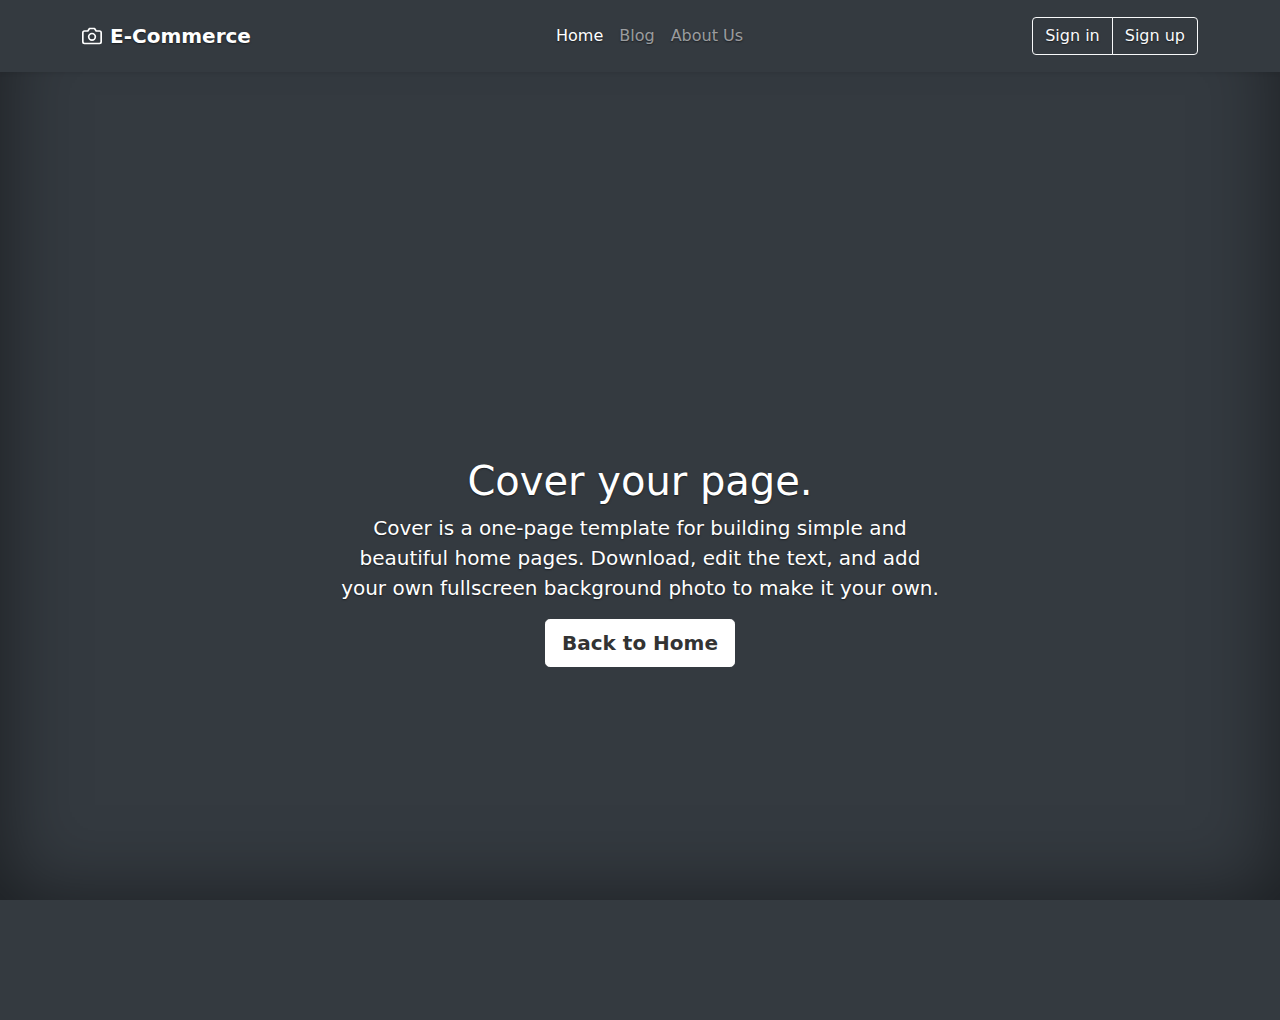
<file: about-us.html>
<!DOCTYPE html>
<html lang="en" class="h-100">
    <head>
        <meta charset="utf-8" />
        <meta name="viewport" content="width=device-width, initial-scale=1" />
        <meta name="description" content="" />
        <meta name="author" content="Mark Otto, Jacob Thornton, and Bootstrap contributors" />
        <meta name="generator" content="Hugo 0.75.1" />
        <title>Cover Template · Bootstrap</title>

        <link rel="canonical" href="https://v5.getbootstrap.com/docs/5.0/examples/cover/" />

        <!-- Bootstrap core CSS -->
        <link href="./assets/dist/css/bootstrap.min.css" rel="stylesheet" />

        <!-- Custom styles for this template -->
        <link href="cover.css" rel="stylesheet" />
    </head>
    <body class="h-100 text-center text-white bg-dark">
        <header>
            <div class="navbar navbar-dark bg-dark shadow-sm">
                <div class="container">
                    <a href="./index.html" class="navbar-brand d-flex align-items-center">
                        <svg
                            xmlns="http://www.w3.org/2000/svg"
                            width="20"
                            height="20"
                            fill="none"
                            stroke="currentColor"
                            stroke-linecap="round"
                            stroke-linejoin="round"
                            stroke-width="2"
                            aria-hidden="true"
                            class="mr-2"
                            viewBox="0 0 24 24"
                        >
                            <path d="M23 19a2 2 0 0 1-2 2H3a2 2 0 0 1-2-2V8a2 2 0 0 1 2-2h4l2-3h6l2 3h4a2 2 0 0 1 2 2z" />
                            <circle cx="12" cy="13" r="4" />
                        </svg>
                        <strong>E-Commerce</strong>
                    </a>
                    <nav class="navbar navbar-expand-lg navbar-dark bg-dark">
                        <div class="container-fluid">
                            <div class="collapse navbar-collapse" id="navbarNavAltMarkup">
                                <div class="navbar-nav">
                                    <a class="nav-link active" aria-current="page" href="./index.html">Home</a>
                                    <a class="nav-link" href="./blog.html">Blog</a>
                                    <a class="nav-link" href="./about-us.html">About Us</a>
                                </div>
                            </div>
                        </div>
                    </nav>
                    <div class="btn-group" role="group" aria-label="Basic example">
                        <a href="./sign-in.html" class="btn btn-outline-light">Sign in</a>
                        <a href="./sign-in.html" class="btn btn-outline-light">Sign up</a>
                    </div>
                </div>
            </div>
        </header>

        <div class="cover-container d-flex w-100 h-100 p-3 mx-auto my-5 flex-column justify-content-center">
            <main class="px-3">
                <h1>Cover your page.</h1>
                <p class="lead">
                    Cover is a one-page template for building simple and beautiful home pages. Download, edit the text, and add your own fullscreen background photo to make it your
                    own.
                </p>
                <p class="lead">
                    <a href="./index.html" class="btn btn-lg btn-secondary font-weight-bold border-white bg-white">Back to Home</a>
                </p>
            </main>
        </div>
    </body>
</html>
</file>
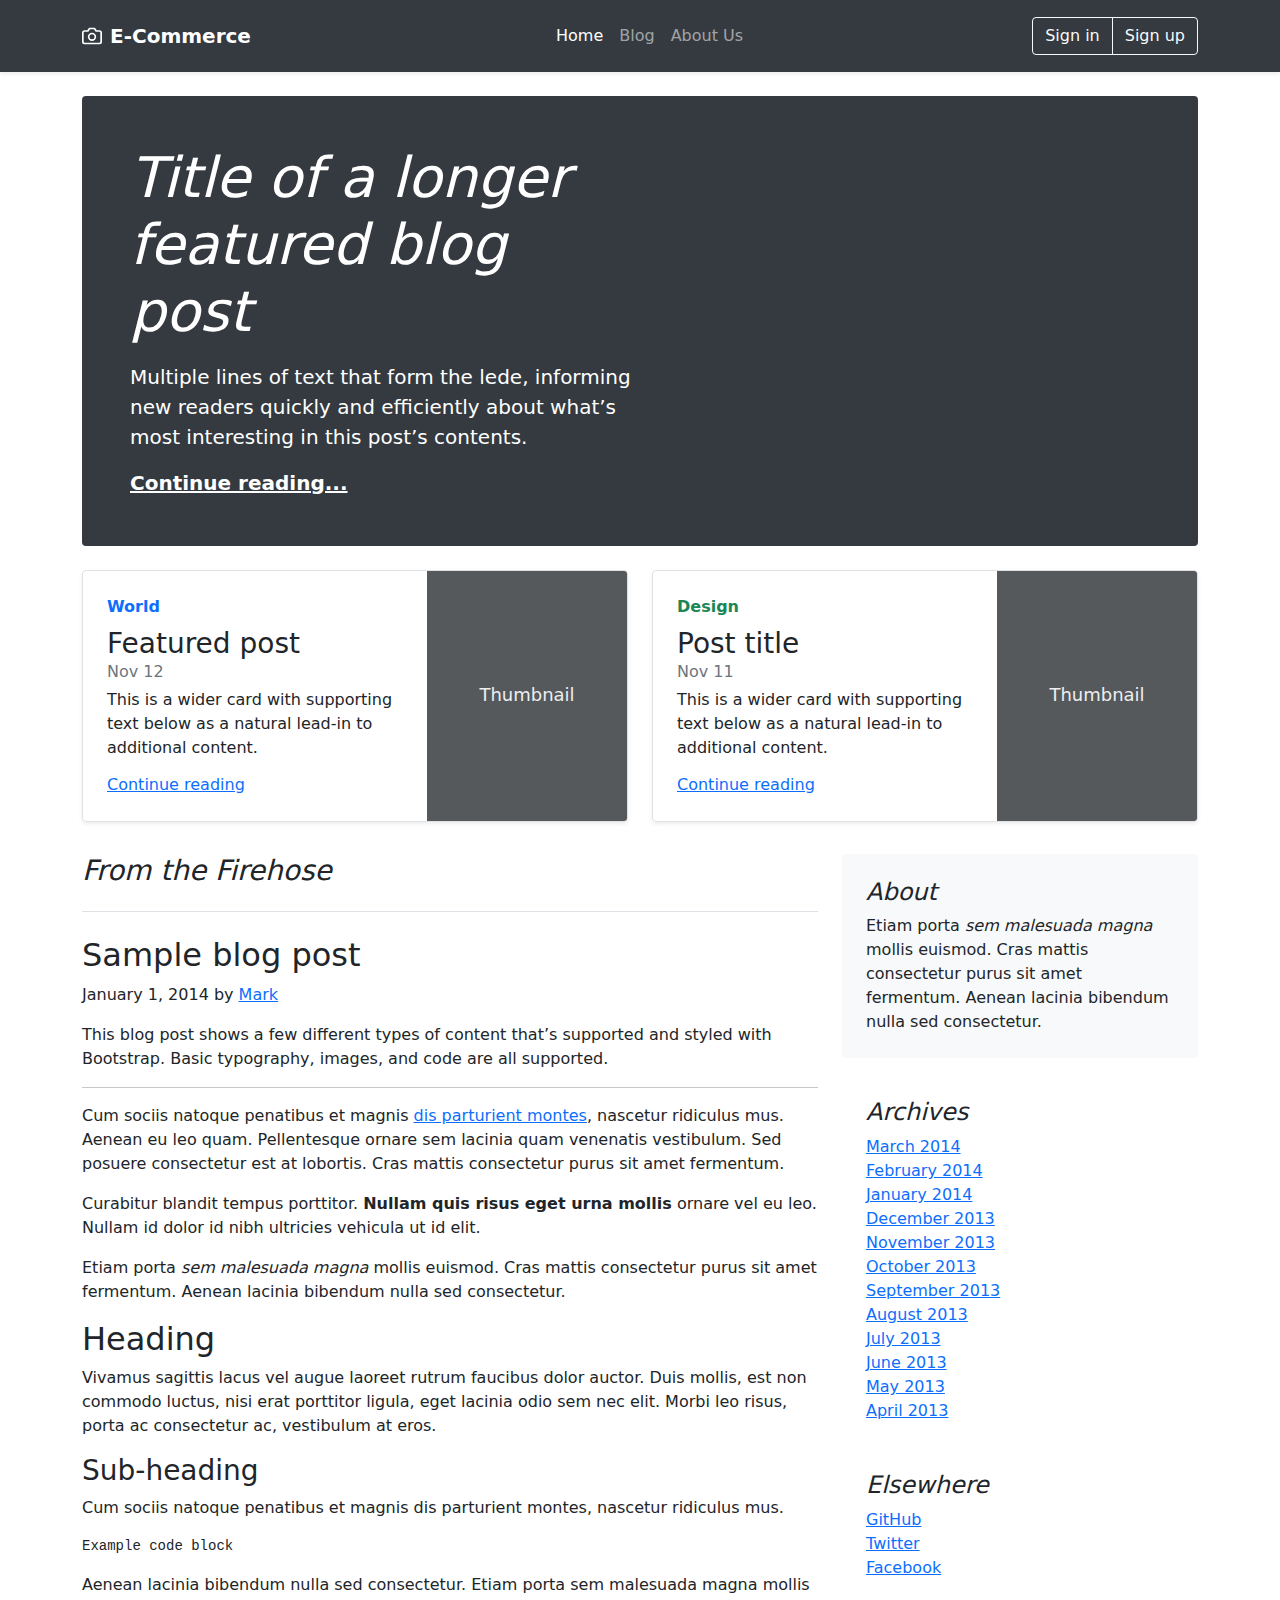
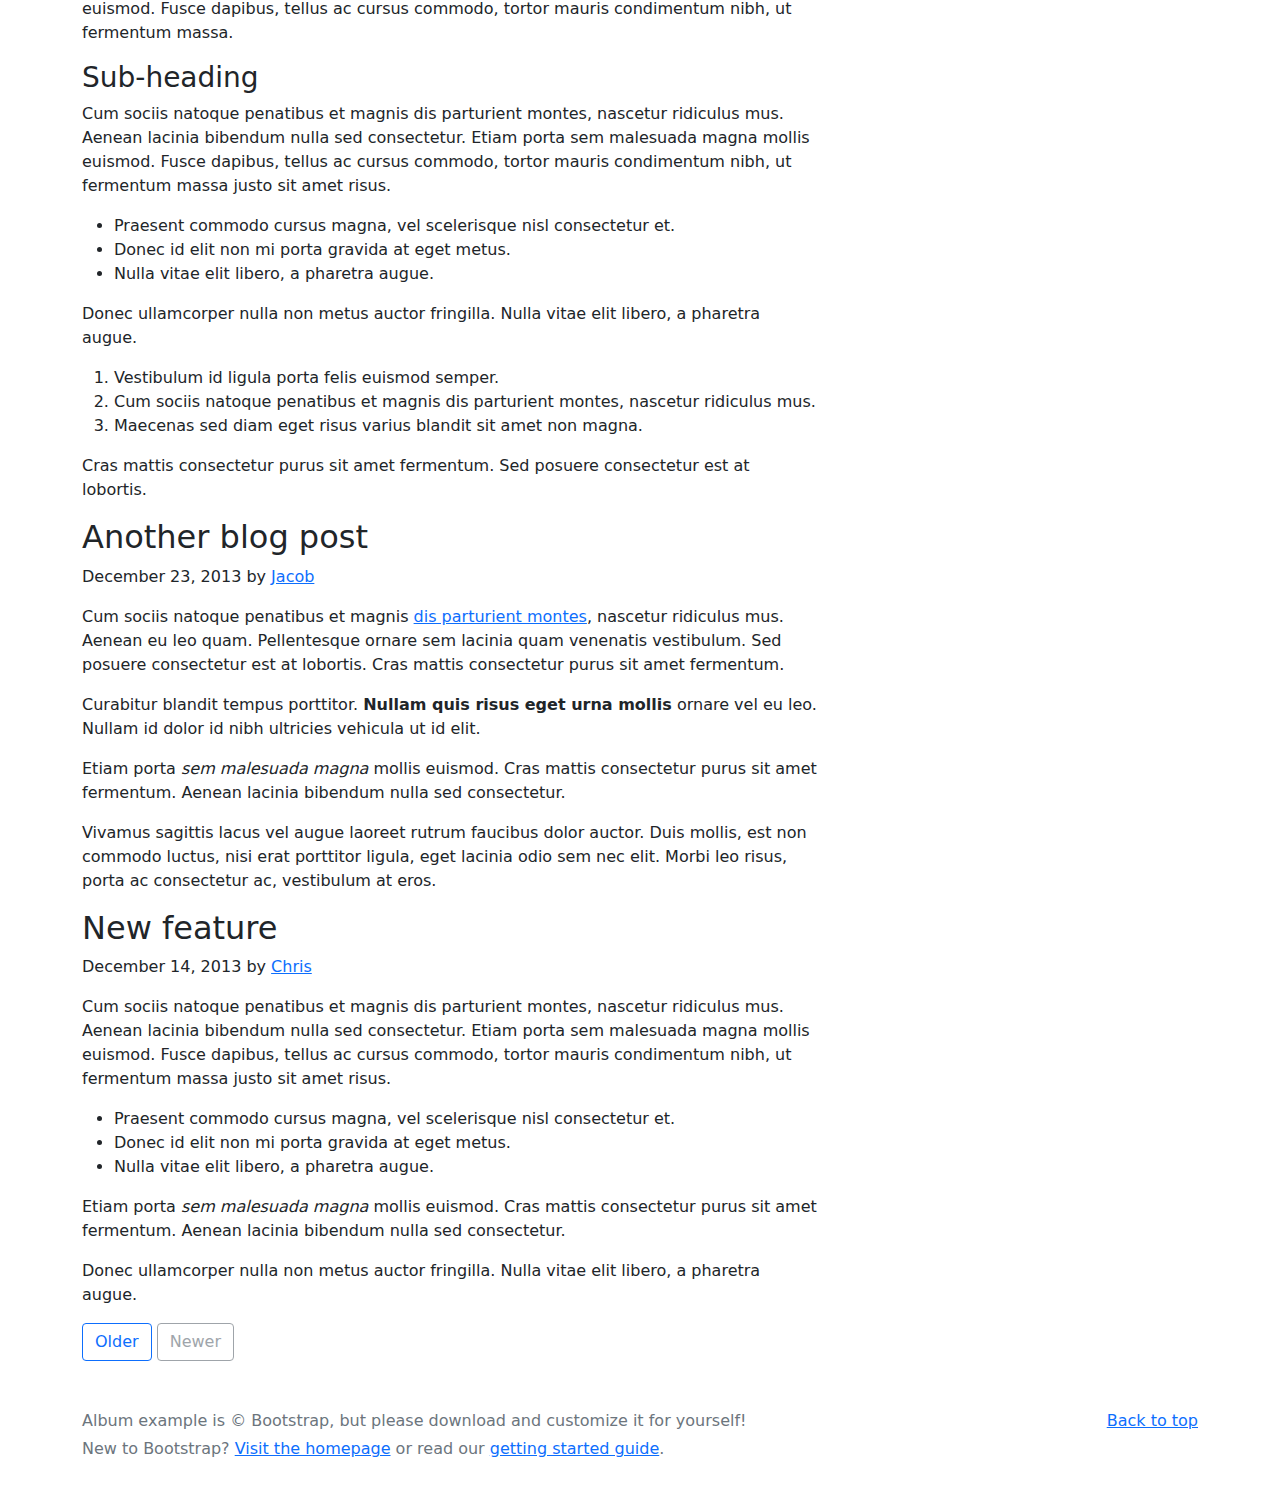
<file: blog.html>
<!DOCTYPE html>
<html lang="en">
    <head>
        <meta charset="utf-8" />
        <meta name="viewport" content="width=device-width, initial-scale=1" />
        <meta name="description" content="" />
        <meta name="author" content="Mark Otto, Jacob Thornton, and Bootstrap contributors" />
        <meta name="generator" content="Hugo 0.75.1" />
        <title>E-Commerce</title>

        <link rel="canonical" href="https://v5.getbootstrap.com/docs/5.0/examples/album/" />

        <!-- Bootstrap core CSS -->
        <link href="./assets/dist/css/bootstrap.min.css" rel="stylesheet" />
        <link href="./css/style.css" rel="stylesheet" />
    </head>
    <body>
        <header>
            <div class="navbar navbar-dark bg-dark shadow-sm">
                <div class="container">
                    <a href="./index.html" class="navbar-brand d-flex align-items-center">
                        <svg
                            xmlns="http://www.w3.org/2000/svg"
                            width="20"
                            height="20"
                            fill="none"
                            stroke="currentColor"
                            stroke-linecap="round"
                            stroke-linejoin="round"
                            stroke-width="2"
                            aria-hidden="true"
                            class="mr-2"
                            viewBox="0 0 24 24"
                        >
                            <path d="M23 19a2 2 0 0 1-2 2H3a2 2 0 0 1-2-2V8a2 2 0 0 1 2-2h4l2-3h6l2 3h4a2 2 0 0 1 2 2z" />
                            <circle cx="12" cy="13" r="4" />
                        </svg>
                        <strong>E-Commerce</strong>
                    </a>
                    <nav class="navbar navbar-expand-lg navbar-dark bg-dark">
                        <div class="container-fluid">
                            <div class="collapse navbar-collapse" id="navbarNavAltMarkup">
                                <div class="navbar-nav">
                                    <a class="nav-link active" aria-current="page" href="./index.html">Home</a>
                                    <a class="nav-link" href="./blog.html">Blog</a>
                                    <a class="nav-link" href="./about-us.html">About Us</a>
                                </div>
                            </div>
                        </div>
                    </nav>
                    <div class="btn-group" role="group" aria-label="Basic example">
                        <a href="./sign-in.html" class="btn btn-outline-light">Sign in</a>
                        <a href="./sign-in.html" class="btn btn-outline-light">Sign up</a>
                    </div>
                </div>
            </div>
        </header>

        <main class="container">
            <div class="p-4 p-md-5 my-4 text-white rounded bg-dark">
                <div class="col-md-6 px-0">
                    <h1 class="display-4 font-italic">Title of a longer featured blog post</h1>
                    <p class="lead my-3">
                        Multiple lines of text that form the lede, informing new readers quickly and efficiently about what’s most interesting in this post’s contents.
                    </p>
                    <p class="lead mb-0"><a href="#" class="text-white font-weight-bold">Continue reading...</a></p>
                </div>
            </div>

            <div class="row mb-2">
                <div class="col-md-6">
                    <div class="row g-0 border rounded overflow-hidden flex-md-row mb-4 shadow-sm h-md-250 position-relative">
                        <div class="col p-4 d-flex flex-column position-static">
                            <strong class="d-inline-block mb-2 text-primary">World</strong>
                            <h3 class="mb-0">Featured post</h3>
                            <div class="mb-1 text-muted">Nov 12</div>
                            <p class="card-text mb-auto">This is a wider card with supporting text below as a natural lead-in to additional content.</p>
                            <a href="#" class="stretched-link">Continue reading</a>
                        </div>
                        <div class="col-auto d-none d-lg-block">
                            <svg
                                class="bd-placeholder-img"
                                width="200"
                                height="250"
                                xmlns="http://www.w3.org/2000/svg"
                                role="img"
                                aria-label="Placeholder: Thumbnail"
                                preserveAspectRatio="xMidYMid slice"
                                focusable="false"
                            >
                                <title>Placeholder</title>
                                <rect width="100%" height="100%" fill="#55595c" />
                                <text x="50%" y="50%" fill="#eceeef" dy=".3em">Thumbnail</text>
                            </svg>
                        </div>
                    </div>
                </div>
                <div class="col-md-6">
                    <div class="row g-0 border rounded overflow-hidden flex-md-row mb-4 shadow-sm h-md-250 position-relative">
                        <div class="col p-4 d-flex flex-column position-static">
                            <strong class="d-inline-block mb-2 text-success">Design</strong>
                            <h3 class="mb-0">Post title</h3>
                            <div class="mb-1 text-muted">Nov 11</div>
                            <p class="mb-auto">This is a wider card with supporting text below as a natural lead-in to additional content.</p>
                            <a href="#" class="stretched-link">Continue reading</a>
                        </div>
                        <div class="col-auto d-none d-lg-block">
                            <svg
                                class="bd-placeholder-img"
                                width="200"
                                height="250"
                                xmlns="http://www.w3.org/2000/svg"
                                role="img"
                                aria-label="Placeholder: Thumbnail"
                                preserveAspectRatio="xMidYMid slice"
                                focusable="false"
                            >
                                <title>Placeholder</title>
                                <rect width="100%" height="100%" fill="#55595c" />
                                <text x="50%" y="50%" fill="#eceeef" dy=".3em">Thumbnail</text>
                            </svg>
                        </div>
                    </div>
                </div>
            </div>

            <div class="row">
                <div class="col-md-8">
                    <h3 class="pb-4 mb-4 font-italic border-bottom">From the Firehose</h3>

                    <article class="blog-post">
                        <h2 class="blog-post-title">Sample blog post</h2>
                        <p class="blog-post-meta">January 1, 2014 by <a href="#">Mark</a></p>

                        <p>
                            This blog post shows a few different types of content that’s supported and styled with Bootstrap. Basic typography, images, and code are all supported.
                        </p>
                        <hr />
                        <p>
                            Cum sociis natoque penatibus et magnis <a href="#">dis parturient montes</a>, nascetur ridiculus mus. Aenean eu leo quam. Pellentesque ornare sem
                            lacinia quam venenatis vestibulum. Sed posuere consectetur est at lobortis. Cras mattis consectetur purus sit amet fermentum.
                        </p>
                        <blockquote>
                            <p>
                                Curabitur blandit tempus porttitor. <strong>Nullam quis risus eget urna mollis</strong> ornare vel eu leo. Nullam id dolor id nibh ultricies
                                vehicula ut id elit.
                            </p>
                        </blockquote>
                        <p>
                            Etiam porta <em>sem malesuada magna</em> mollis euismod. Cras mattis consectetur purus sit amet fermentum. Aenean lacinia bibendum nulla sed
                            consectetur.
                        </p>
                        <h2>Heading</h2>
                        <p>
                            Vivamus sagittis lacus vel augue laoreet rutrum faucibus dolor auctor. Duis mollis, est non commodo luctus, nisi erat porttitor ligula, eget lacinia
                            odio sem nec elit. Morbi leo risus, porta ac consectetur ac, vestibulum at eros.
                        </p>
                        <h3>Sub-heading</h3>
                        <p>Cum sociis natoque penatibus et magnis dis parturient montes, nascetur ridiculus mus.</p>
                        <pre><code>Example code block</code></pre>
                        <p>
                            Aenean lacinia bibendum nulla sed consectetur. Etiam porta sem malesuada magna mollis euismod. Fusce dapibus, tellus ac cursus commodo, tortor mauris
                            condimentum nibh, ut fermentum massa.
                        </p>
                        <h3>Sub-heading</h3>
                        <p>
                            Cum sociis natoque penatibus et magnis dis parturient montes, nascetur ridiculus mus. Aenean lacinia bibendum nulla sed consectetur. Etiam porta sem
                            malesuada magna mollis euismod. Fusce dapibus, tellus ac cursus commodo, tortor mauris condimentum nibh, ut fermentum massa justo sit amet risus.
                        </p>
                        <ul>
                            <li>Praesent commodo cursus magna, vel scelerisque nisl consectetur et.</li>
                            <li>Donec id elit non mi porta gravida at eget metus.</li>
                            <li>Nulla vitae elit libero, a pharetra augue.</li>
                        </ul>
                        <p>Donec ullamcorper nulla non metus auctor fringilla. Nulla vitae elit libero, a pharetra augue.</p>
                        <ol>
                            <li>Vestibulum id ligula porta felis euismod semper.</li>
                            <li>Cum sociis natoque penatibus et magnis dis parturient montes, nascetur ridiculus mus.</li>
                            <li>Maecenas sed diam eget risus varius blandit sit amet non magna.</li>
                        </ol>
                        <p>Cras mattis consectetur purus sit amet fermentum. Sed posuere consectetur est at lobortis.</p>
                    </article>
                    <!-- /.blog-post -->

                    <article class="blog-post">
                        <h2 class="blog-post-title">Another blog post</h2>
                        <p class="blog-post-meta">December 23, 2013 by <a href="#">Jacob</a></p>

                        <p>
                            Cum sociis natoque penatibus et magnis <a href="#">dis parturient montes</a>, nascetur ridiculus mus. Aenean eu leo quam. Pellentesque ornare sem
                            lacinia quam venenatis vestibulum. Sed posuere consectetur est at lobortis. Cras mattis consectetur purus sit amet fermentum.
                        </p>
                        <blockquote>
                            <p>
                                Curabitur blandit tempus porttitor. <strong>Nullam quis risus eget urna mollis</strong> ornare vel eu leo. Nullam id dolor id nibh ultricies
                                vehicula ut id elit.
                            </p>
                        </blockquote>
                        <p>
                            Etiam porta <em>sem malesuada magna</em> mollis euismod. Cras mattis consectetur purus sit amet fermentum. Aenean lacinia bibendum nulla sed
                            consectetur.
                        </p>
                        <p>
                            Vivamus sagittis lacus vel augue laoreet rutrum faucibus dolor auctor. Duis mollis, est non commodo luctus, nisi erat porttitor ligula, eget lacinia
                            odio sem nec elit. Morbi leo risus, porta ac consectetur ac, vestibulum at eros.
                        </p>
                    </article>
                    <!-- /.blog-post -->

                    <article class="blog-post">
                        <h2 class="blog-post-title">New feature</h2>
                        <p class="blog-post-meta">December 14, 2013 by <a href="#">Chris</a></p>

                        <p>
                            Cum sociis natoque penatibus et magnis dis parturient montes, nascetur ridiculus mus. Aenean lacinia bibendum nulla sed consectetur. Etiam porta sem
                            malesuada magna mollis euismod. Fusce dapibus, tellus ac cursus commodo, tortor mauris condimentum nibh, ut fermentum massa justo sit amet risus.
                        </p>
                        <ul>
                            <li>Praesent commodo cursus magna, vel scelerisque nisl consectetur et.</li>
                            <li>Donec id elit non mi porta gravida at eget metus.</li>
                            <li>Nulla vitae elit libero, a pharetra augue.</li>
                        </ul>
                        <p>
                            Etiam porta <em>sem malesuada magna</em> mollis euismod. Cras mattis consectetur purus sit amet fermentum. Aenean lacinia bibendum nulla sed
                            consectetur.
                        </p>
                        <p>Donec ullamcorper nulla non metus auctor fringilla. Nulla vitae elit libero, a pharetra augue.</p>
                    </article>
                    <!-- /.blog-post -->

                    <nav class="blog-pagination" aria-label="Pagination">
                        <a class="btn btn-outline-primary" href="#">Older</a>
                        <a class="btn btn-outline-secondary disabled" href="#" tabindex="-1" aria-disabled="true">Newer</a>
                    </nav>
                </div>

                <div class="col-md-4">
                    <div class="p-4 mb-3 bg-light rounded">
                        <h4 class="font-italic">About</h4>
                        <p class="mb-0">
                            Etiam porta <em>sem malesuada magna</em> mollis euismod. Cras mattis consectetur purus sit amet fermentum. Aenean lacinia bibendum nulla sed
                            consectetur.
                        </p>
                    </div>

                    <div class="p-4">
                        <h4 class="font-italic">Archives</h4>
                        <ol class="list-unstyled mb-0">
                            <li><a href="#">March 2014</a></li>
                            <li><a href="#">February 2014</a></li>
                            <li><a href="#">January 2014</a></li>
                            <li><a href="#">December 2013</a></li>
                            <li><a href="#">November 2013</a></li>
                            <li><a href="#">October 2013</a></li>
                            <li><a href="#">September 2013</a></li>
                            <li><a href="#">August 2013</a></li>
                            <li><a href="#">July 2013</a></li>
                            <li><a href="#">June 2013</a></li>
                            <li><a href="#">May 2013</a></li>
                            <li><a href="#">April 2013</a></li>
                        </ol>
                    </div>

                    <div class="p-4">
                        <h4 class="font-italic">Elsewhere</h4>
                        <ol class="list-unstyled">
                            <li><a href="#">GitHub</a></li>
                            <li><a href="#">Twitter</a></li>
                            <li><a href="#">Facebook</a></li>
                        </ol>
                    </div>
                </div>
            </div>
            <!-- /.row -->
        </main>
        <!-- /.container -->

        <footer class="text-muted py-5">
            <div class="container">
                <p class="float-right mb-1">
                    <a href="#">Back to top</a>
                </p>
                <p class="mb-1">Album example is &copy; Bootstrap, but please download and customize it for yourself!</p>
                <p class="mb-0">New to Bootstrap? <a href="/">Visit the homepage</a> or read our <a href="../getting-started/introduction/">getting started guide</a>.</p>
            </div>
        </footer>
    </body>
</html>
</file>
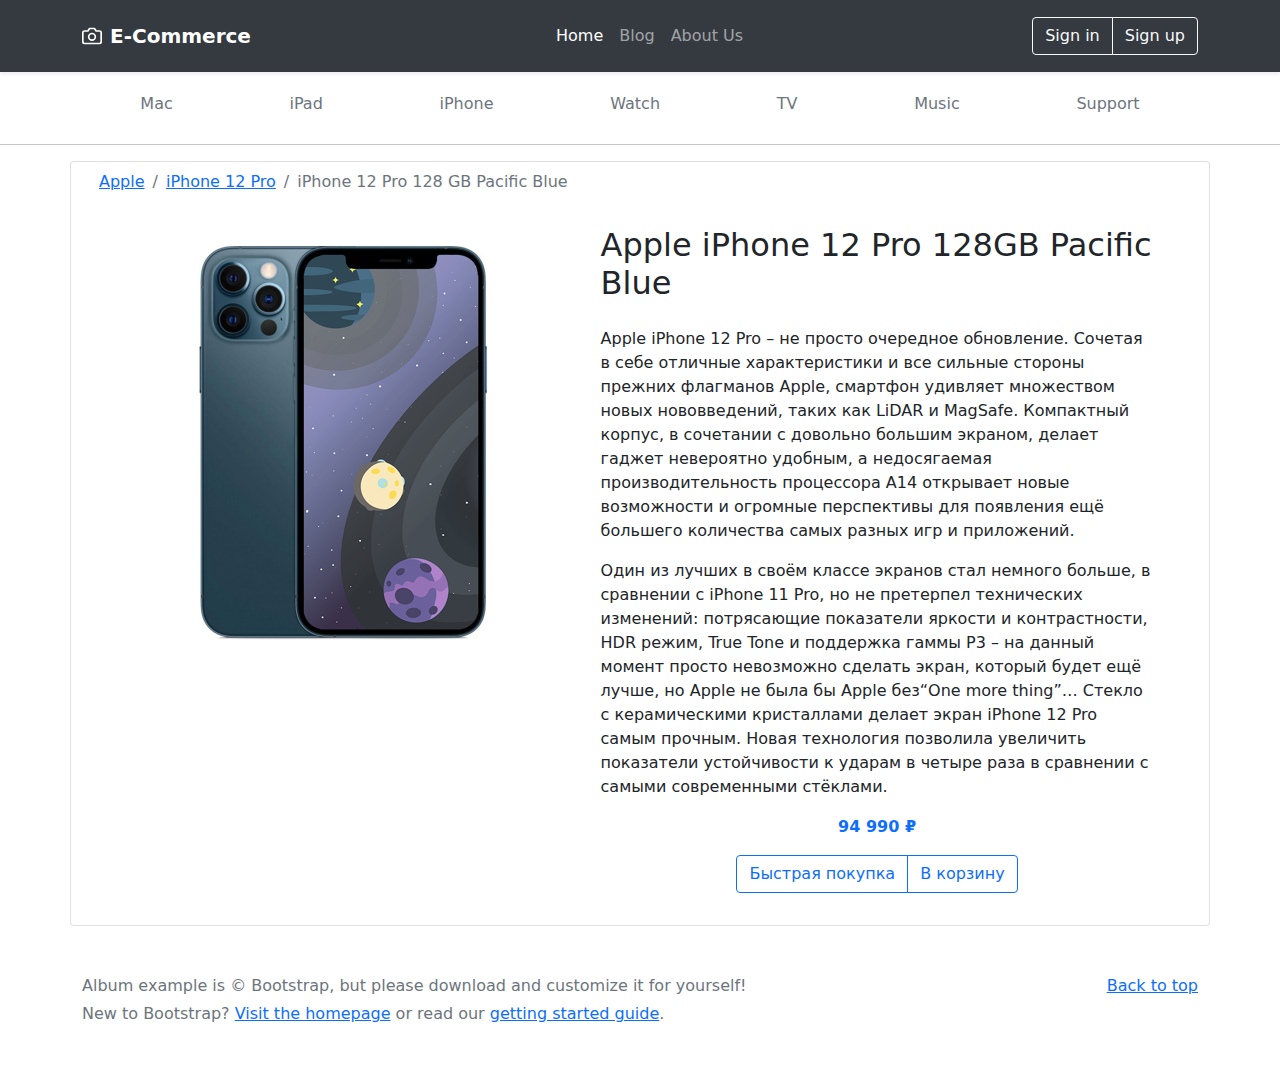
<file: card.html>
<!DOCTYPE html>
<html lang="en">
    <head>
        <meta charset="utf-8" />
        <meta name="viewport" content="width=device-width, initial-scale=1" />
        <meta name="description" content="" />
        <meta name="author" content="Mark Otto, Jacob Thornton, and Bootstrap contributors" />
        <meta name="generator" content="Hugo 0.75.1" />
        <title>E-Commerce</title>

        <link rel="canonical" href="https://v5.getbootstrap.com/docs/5.0/examples/album/" />

        <!-- Bootstrap core CSS -->
        <link href="./assets/dist/css/bootstrap.min.css" rel="stylesheet" />
        <link href="./css/style.css" rel="stylesheet" />
    </head>
    <body>
        <header>
            <div class="navbar navbar-dark bg-dark shadow-sm">
                <div class="container">
                    <a href="./index.html" class="navbar-brand d-flex align-items-center">
                        <svg
                            xmlns="http://www.w3.org/2000/svg"
                            width="20"
                            height="20"
                            fill="none"
                            stroke="currentColor"
                            stroke-linecap="round"
                            stroke-linejoin="round"
                            stroke-width="2"
                            aria-hidden="true"
                            class="mr-2"
                            viewBox="0 0 24 24"
                        >
                            <path d="M23 19a2 2 0 0 1-2 2H3a2 2 0 0 1-2-2V8a2 2 0 0 1 2-2h4l2-3h6l2 3h4a2 2 0 0 1 2 2z" />
                            <circle cx="12" cy="13" r="4" />
                        </svg>
                        <strong>E-Commerce</strong>
                    </a>
                    <nav class="navbar navbar-expand-lg navbar-dark bg-dark">
                        <div class="container-fluid">
                            <div class="collapse navbar-collapse" id="navbarNavAltMarkup">
                                <div class="navbar-nav">
                                    <a class="nav-link active" aria-current="page" href="./index.html">Home</a>
                                    <a class="nav-link" href="./blog.html">Blog</a>
                                    <a class="nav-link" href="./about-us.html">About Us</a>
                                </div>
                            </div>
                        </div>
                    </nav>
                    <div class="btn-group" role="group" aria-label="Basic example">
                        <a href="./sign-in.html" class="btn btn-outline-light">Sign in</a>
                        <a href="./sign-in.html" class="btn btn-outline-light">Sign up</a>
                    </div>
                </div>
            </div>
        </header>

        <div class="container nav-scroller py-1 my-2">
            <nav class="nav d-flex justify-content-around">
                <a class="nav-link p-2 link-secondary" href="#">Mac</a>
                <a class="nav-link p-2 link-secondary" href="#">iPad</a>
                <a class="nav-link p-2 link-secondary" href="#">iPhone</a>
                <a class="nav-link p-2 link-secondary" href="#">Watch</a>
                <a class="nav-link p-2 link-secondary" href="#">TV</a>
                <a class="nav-link p-2 link-secondary" href="#">Music</a>
                <a class="nav-link p-2 link-secondary" href="#">Support</a>
            </nav>
        </div>

        <hr />

        <main class="card container">
            <nav aria-label="breadcrumb">
                <ol class="breadcrumb bg-transparent">
                    <li class="breadcrumb-item"><a href="#">Apple</a></li>
                    <li class="breadcrumb-item"><a href="#">iPhone 12 Pro</a></li>
                    <li class="breadcrumb-item active" aria-current="page">iPhone 12 Pro 128 GB Pacific Blue</li>
                </ol>
            </nav>
            <div class="row justify-content-around">
                <div class="card__image col-4 p-2">
                    <img src="./img/iphone-12pro/iphone-12pro-pacificblue.jpeg" alt="" />
                </div>
                <div class="card__desc col-6 d-flex flex-column align-items-center p-2">
                    <h2 class="h2 mb-4">Apple iPhone 12 Pro 128GB Pacific Blue</h2>
                    <p class="font-weight-lighter">
                        Apple iPhone 12 Pro – не просто очередное обновление. Сочетая в себе отличные характеристики и все сильные стороны прежних флагманов Apple, смартфон
                        удивляет множеством новых нововведений, таких как LiDAR и MagSafe. Компактный корпус, в сочетании с довольно большим экраном, делает гаджет невероятно
                        удобным, а недосягаемая производительность процессора A14 открывает новые возможности и огромные перспективы для появления ещё большего количества самых
                        разных игр и приложений.
                    </p>
                    <p class="font-weight-lighter">
                        Один из лучших в своём классе экранов стал немного больше, в сравнении с iPhone 11 Pro, но не претерпел технических изменений: потрясающие показатели
                        яркости и контрастности, HDR режим, True Tone и поддержка гаммы P3 – на данный момент просто невозможно сделать экран, который будет ещё лучше, но Apple не
                        была бы Apple без“One more thing”… Стекло с керамическими кристаллами делает экран iPhone 12 Pro самым прочным. Новая технология позволила увеличить
                        показатели устойчивости к ударам в четыре раза в сравнении с самыми современными стёклами.
                    </p>
                    <p class="card-text text-primary font-weight-bold card__price">94 990 ₽</p>

                    <div class="btn-group mb-4">
                        <a class="btn btn-outline-primary" href="./checkout.html">Быстрая покупка</a>
                        <a class="btn btn-outline-primary" href="./checkout.html">В корзину</a>
                    </div>
                </div>
            </div>
        </main>

        <footer class="text-muted py-5">
            <div class="container">
                <p class="float-right mb-1">
                    <a href="#">Back to top</a>
                </p>
                <p class="mb-1">Album example is &copy; Bootstrap, but please download and customize it for yourself!</p>
                <p class="mb-0">New to Bootstrap? <a href="/">Visit the homepage</a> or read our <a href="../getting-started/introduction/">getting started guide</a>.</p>
            </div>
        </footer>

        <script src="./assets/dist/js/bootstrap.bundle.min.js"></script>
    </body>
</html>
</file>
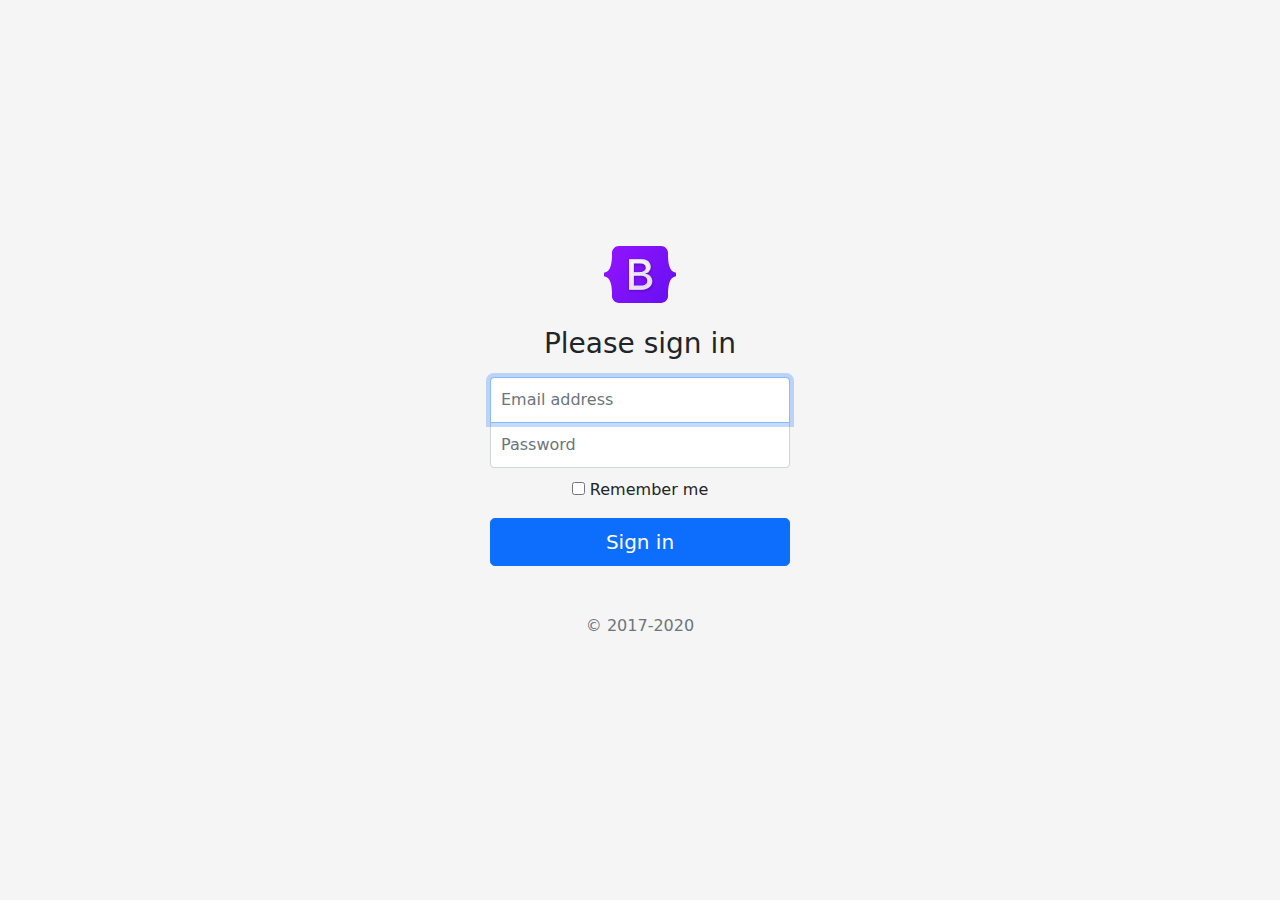
<file: sign-in.html>
<!DOCTYPE html>
<html lang="en">
    <head>
        <meta charset="utf-8" />
        <meta name="viewport" content="width=device-width, initial-scale=1" />
        <meta name="description" content="" />
        <meta name="author" content="Mark Otto, Jacob Thornton, and Bootstrap contributors" />
        <meta name="generator" content="Hugo 0.75.1" />
        <title>Signin Template · Bootstrap</title>

        <link rel="canonical" href="https://v5.getbootstrap.com/docs/5.0/examples/sign-in/" />

        <!-- Bootstrap core CSS -->
        <link href="./assets/dist/css/bootstrap.min.css" rel="stylesheet" />

        <style>
            .bd-placeholder-img {
                font-size: 1.125rem;
                text-anchor: middle;
                -webkit-user-select: none;
                -moz-user-select: none;
                -ms-user-select: none;
                user-select: none;
            }

            @media (min-width: 768px) {
                .bd-placeholder-img-lg {
                    font-size: 3.5rem;
                }
            }
        </style>

        <!-- Custom styles for this template -->
        <link href="signin.css" rel="stylesheet" />
    </head>
    <body class="text-center">
        <main class="form-signin">
            <form>
                <img class="mb-4" src="./assets/brand/bootstrap-logo.svg" alt="" width="72" height="57" />
                <h1 class="h3 mb-3 font-weight-normal">Please sign in</h1>
                <label for="inputEmail" class="visually-hidden">Email address</label>
                <input type="email" id="inputEmail" class="form-control" placeholder="Email address" required autofocus />
                <label for="inputPassword" class="visually-hidden">Password</label>
                <input type="password" id="inputPassword" class="form-control" placeholder="Password" required />
                <div class="checkbox mb-3">
                    <label> <input type="checkbox" value="remember-me" /> Remember me </label>
                </div>
                <button class="btn btn-lg btn-primary btn-block" type="submit">Sign in</button>
                <p class="mt-5 mb-3 text-muted">&copy; 2017-2020</p>
            </form>
        </main>
    </body>
</html>
</file>
<file: cover.css>
/*
 * Globals
 */


/* Custom default button */
.btn-secondary,
.btn-secondary:hover,
.btn-secondary:focus {
  color: #333;
  text-shadow: none; /* Prevent inheritance from `body` */
}


/*
 * Base structure
 */

body {
  text-shadow: 0 .05rem .1rem rgba(0, 0, 0, .5);
  box-shadow: inset 0 0 5rem rgba(0, 0, 0, .5);
}

.cover-container {
  max-width: 42em;
}


/*
 * Header
 */

.nav-masthead .nav-link {
  padding: .25rem 0;
  font-weight: 700;
  color: rgba(255, 255, 255, .5);
  background-color: transparent;
  border-bottom: .25rem solid transparent;
}

.nav-masthead .nav-link:hover,
.nav-masthead .nav-link:focus {
  border-bottom-color: rgba(255, 255, 255, .25);
}

.nav-masthead .nav-link + .nav-link {
  margin-left: 1rem;
}

.nav-masthead .active {
  color: #fff;
  border-bottom-color: #fff;
}
</file>
<file: css/style.css>
.bd-placeholder-img {
    font-size: 1.125rem;
    text-anchor: middle;
    -webkit-user-select: none;
    -moz-user-select: none;
    -ms-user-select: none;
    user-select: none;
}

@media (min-width: 768px) {
    .bd-placeholder-img-lg {
        font-size: 3.5rem;
    }
}
</file>
<file: signin.css>
html,
body {
    height: 100%;
}

body {
    display: flex;
    align-items: center;
    padding-top: 40px;
    padding-bottom: 40px;
    background-color: #f5f5f5;
}

.form-signin {
    width: 100%;
    max-width: 330px;
    padding: 15px;
    margin: auto;
}
.form-signin .checkbox {
    font-weight: 400;
}
.form-signin .form-control {
    position: relative;
    box-sizing: border-box;
    height: auto;
    padding: 10px;
    font-size: 16px;
}
.form-signin .form-control:focus {
    z-index: 2;
}
.form-signin input[type='email'] {
    margin-bottom: -1px;
    border-bottom-right-radius: 0;
    border-bottom-left-radius: 0;
}
.form-signin input[type='password'] {
    margin-bottom: 10px;
    border-top-left-radius: 0;
    border-top-right-radius: 0;
}
</file>
